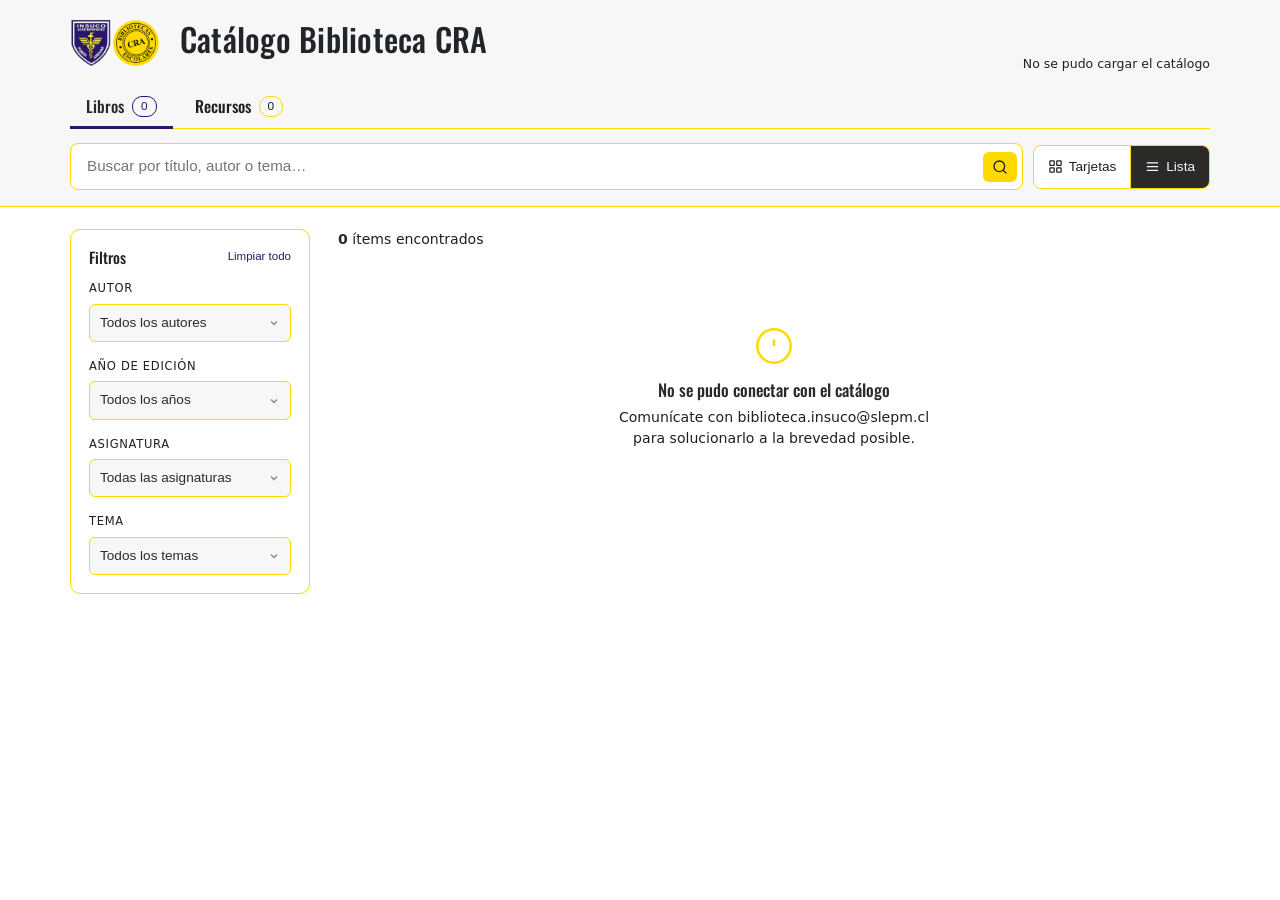
<file: index.html>
<!DOCTYPE html>
<html lang="es">
<head>
<meta charset="UTF-8">
<meta name="viewport" content="width=device-width, initial-scale=1.0">
<title>Catálogo | Biblioteca CRA INSUCO</title>
<link rel="shortcut icon" href="favicon.ico" type="image/x-icon">
<link rel="icon" href="/favicon.ico" type="image/x-icon">
<link rel="stylesheet" href="styles.css">
<link href="https://cdn.jsdelivr.net/npm/bootstrap@5.3.8/dist/css/bootstrap.min.css" rel="stylesheet" integrity="sha384-sRIl4kxILFvY47J16cr9ZwB07vP4J8+LH7qKQnuqkuIAvNWLzeN8tE5YBujZqJLB" crossorigin="anonymous">
<link rel="preconnect" href="https://fonts.googleapis.com">
<link rel="preconnect" href="https://fonts.gstatic.com" crossorigin>
<link href="https://fonts.googleapis.com/css2?family=Oswald:wght@200..700&display=swap" rel="stylesheet">
<!-- Google tag (gtag.js) -->
<script async src="https://www.googletagmanager.com/gtag/js?id=G-HL5DMVR7LJ"></script>
<script>
  window.dataLayer = window.dataLayer || [];
  function gtag(){dataLayer.push(arguments);}
  gtag('js', new Date());

  gtag('config', 'G-HL5DMVR7LJ');
</script>
</head>

<body>

<div class="topbar">
  <div class="topbar-inner">
    <div class="brand-row">
      <div class="brand-mark">
        <span class="stamp"></span>
        <h1 class="h2">Catálogo Biblioteca CRA</h1>
      </div>
      <div class="meta-status" id="statusLine">Cargando catálogo…</div>
    </div>

    <div class="tabs-row" id="tabsRow">
      <button class="tab-btn active" data-tab="libros">Libros <span class="count" id="countLibros">0</span></button>
      <button class="tab-btn" data-tab="recursos">Recursos <span class="count" id="countRecursos">0</span></button>
    </div>
    <div>
      <label for="searchInput" class="visually-hidden">Buscador</label>
    </div>
    <div class="search-row d-flex flex-column flex-md-row">
      <div class="search-box">
        
        <input type="text" id="searchInput" placeholder="Buscar por título, autor o tema…">
        <button id="btnBuscar" aria-label="Buscar">
          <svg viewBox="0 0 24 24" fill="none" stroke-width="2" stroke-linecap="round" stroke-linejoin="round"><circle cx="11" cy="11" r="8"/><path d="M21 21l-4.3-4.3"/></svg>
        </button>
      </div>
      <div class="view-toggle">
        <button id="btnGrid" title="Vista de tarjetas">
          <svg viewBox="0 0 24 24" fill="none" stroke="currentColor" stroke-width="2"><rect x="3" y="3" width="7" height="7" rx="1"/><rect x="14" y="3" width="7" height="7" rx="1"/><rect x="3" y="14" width="7" height="7" rx="1"/><rect x="14" y="14" width="7" height="7" rx="1"/></svg>
          Tarjetas
        </button>
        <button id="btnList" class="active" title="Vista de lista">
          <svg viewBox="0 0 24 24" fill="none" stroke="currentColor" stroke-width="2"><line x1="3" y1="6" x2="21" y2="6"/><line x1="3" y1="12" x2="21" y2="12"/><line x1="3" y1="18" x2="21" y2="18"/></svg>
          Lista
        </button>
      </div>
    </div>
  </div>
</div>

<div class="layout">

  <aside class="filters">
    <h2>Filtros <button class="clear-filters" id="clearFilters">Limpiar todo</button></h2>

    <!-- Filtros para LIBROS -->
    <div id="filtersLibros">
      <div class="filter-group">
        <label for="filterAutor">Autor</label>
        <select id="filterAutor"><option value="">Todos los autores</option></select>
      </div>
      <div class="filter-group">
        <label for="filterAnio">Año de edición</label>
        <select id="filterAnio"><option value="">Todos los años</option></select>
      </div>
      <div class="filter-group">
        <label for="filterAsignatura">Asignatura</label>
        <select id="filterAsignatura"><option value="">Todas las asignaturas</option></select>
      </div>
      <div class="filter-group">
        <label for="filterTema">Tema</label>
        <select id="filterTema"><option value="">Todos los temas</option></select>
      </div>
    </div>

    <!-- Filtros para RECURSOS -->
    <div id="filtersRecursos" style="display:none;">
      <div class="filter-group">
        <label for="filterCategoria">Categoría</label>
        <select id="filterCategoria"><option value="">Todas las categorías</option></select>
      </div>
      <div class="filter-group">
        <label for="filterAsignaturaR">Asignatura</label>
        <select id="filterAsignaturaR"><option value="">Todas las asignaturas</option></select>
      </div>
    </div>
  </aside>

  <main>
    <div class="results-header">
      <div class="results-count"><strong id="resultCount">0</strong> ítems encontrados</div>
      <div class="active-filters" id="activeFilters"></div>
    </div>

    <div id="resultsContainer"></div>
  </main>

</div>

<div class="modal-overlay" id="modalOverlay">
  <div class="modal-" id="modalContent"></div>
</div>
<script src="script.js"></script>

</body>
</html>
</file>
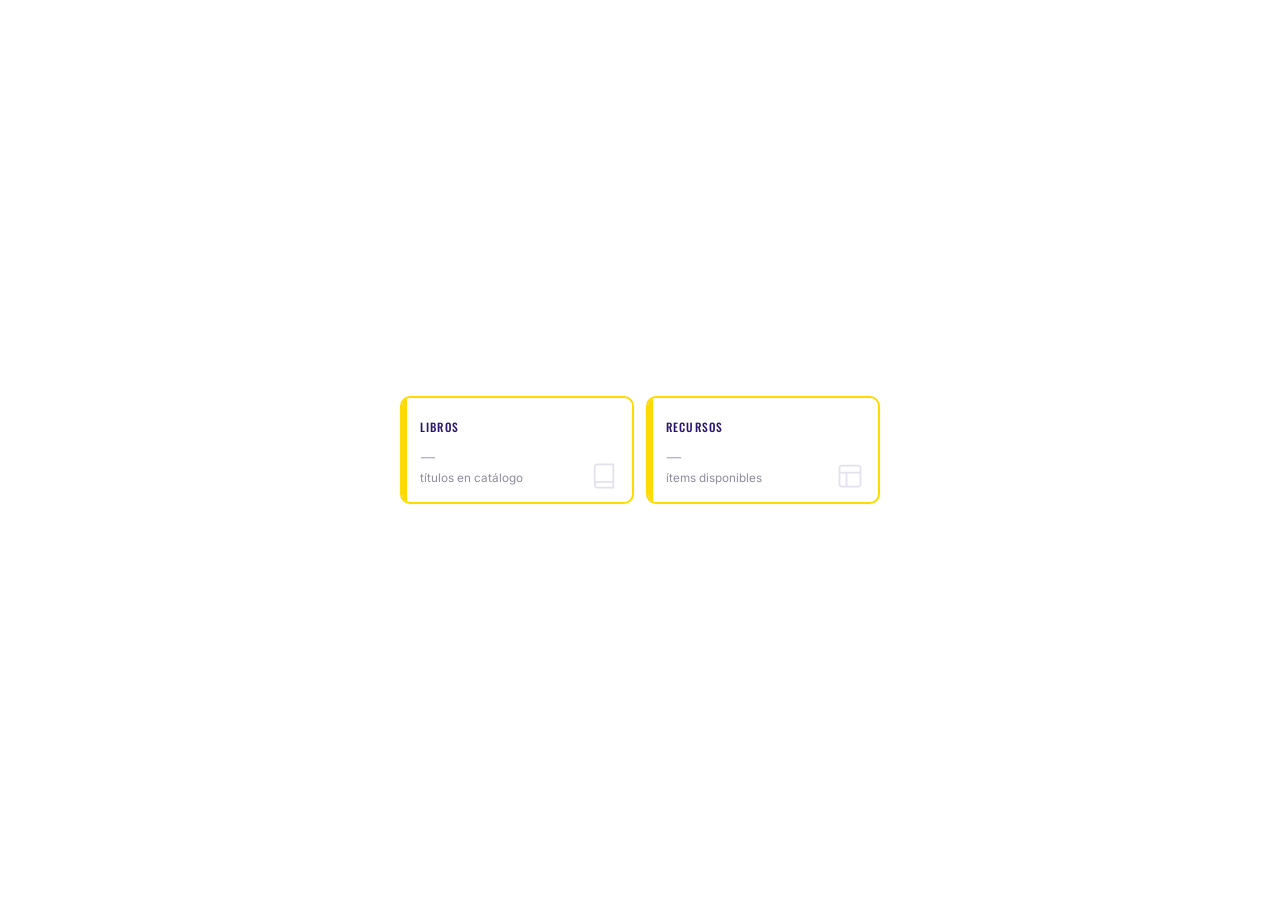
<file: widget-conteo.html>
<!DOCTYPE html>
<html lang="es">
<head>
<meta charset="UTF-8">
<meta name="viewport" content="width=device-width, initial-scale=1.0">
<title>Colección CRA</title>
<link rel="preconnect" href="https://fonts.googleapis.com">
<link href="https://fonts.googleapis.com/css2?family=Oswald:wght@300;500;700&family=Inter:wght@400;500&display=swap" rel="stylesheet">
<style>
  *, *::before, *::after { box-sizing: border-box; margin: 0; padding: 0; }

  body {
    font-family: 'Inter', sans-serif;
    background: transparent;
    display: flex;
    align-items: center;
    justify-content: center;
    min-height: 100vh;
    padding: 16px;
  }

  .widget {
    display: flex;
    gap: 12px;
    width: 100%;
    max-width: 480px;
  }

  .card {
    flex: 1;
    background: #ffffff;
    border: 2px solid #feda00;
    border-radius: 10px;
    padding: 20px 16px 16px;
    position: relative;
    overflow: hidden;
  }

  /* acento lateral izquierdo */
  .card::before {
    content: '';
    position: absolute;
    left: 0; top: 0; bottom: 0;
    width: 5px;
    background: #feda00;
  }

  .card-label {
    font-family: 'Oswald', sans-serif;
    font-weight: 500;
    font-size: 0.72rem;
    text-transform: uppercase;
    letter-spacing: 0.1em;
    color: #2a1670;
    margin-bottom: 10px;
    padding-left: 2px;
  }

  .card-number {
    font-family: 'Oswald', sans-serif;
    font-weight: 700;
    font-size: 3rem;
    line-height: 1;
    color: #2a1670;
    padding-left: 2px;
    transition: opacity 0.3s;
  }

  .card-number.loading {
    opacity: 0.25;
  }

  .card-sub {
    font-size: 0.73rem;
    color: #8c8c9a;
    margin-top: 6px;
    padding-left: 2px;
    line-height: 1.4;
  }

  .card-icon {
    position: absolute;
    bottom: 12px; right: 14px;
    width: 28px; height: 28px;
    opacity: 0.12;
  }

  /* estado de error */
  .card-number.error {
    font-size: 1.2rem;
    opacity: 0.4;
    font-weight: 300;
  }
</style>
</head>
<body>

<div class="widget">
  <div class="card">
    <div class="card-label">Libros</div>
    <div class="card-number loading" id="numLibros">···</div>
    <div class="card-sub">títulos en catálogo</div>
    <!-- ícono libro -->
    <svg class="card-icon" viewBox="0 0 24 24" fill="none" stroke="#2a1670" stroke-width="1.5">
      <path d="M4 19.5A2.5 2.5 0 0 1 6.5 17H20"/>
      <path d="M6.5 2H20v20H6.5A2.5 2.5 0 0 1 4 19.5v-15A2.5 2.5 0 0 1 6.5 2z"/>
    </svg>
  </div>

  <div class="card">
    <div class="card-label">Recursos</div>
    <div class="card-number loading" id="numRecursos">···</div>
    <div class="card-sub">ítems disponibles</div>
    <!-- ícono caja/recurso -->
    <svg class="card-icon" viewBox="0 0 24 24" fill="none" stroke="#2a1670" stroke-width="1.5">
      <rect x="3" y="3" width="18" height="18" rx="2"/>
      <path d="M3 9h18M9 21V9"/>
    </svg>
  </div>
</div>

<script>
  const SHEET_ID  = "1HmH2iZ8zk01LCoIZaRiBoRmXlVgEWi5-pDBR3QQEqsM";
  const GID_LIBROS    = "0";
  const GID_RECURSOS  = "2023874833";

  const CSV = (gid) =>
    `https://docs.google.com/spreadsheets/d/${SHEET_ID}/gviz/tq?tqx=out:csv&gid=${gid}`;

  function parseCSV(text){
    const rows = []; let row = [], field = '', inQ = false;
    for(let i = 0; i < text.length; i++){
      const c = text[i];
      if(inQ){ if(c==='"'){ if(text[i+1]==='"'){field+='"';i++;}else inQ=false; }else field+=c; }
      else{ if(c==='"') inQ=true; else if(c===','){row.push(field);field='';}
        else if(c==='\n'){row.push(field);rows.push(row);row=[];field='';}
        else if(c!=='\r') field+=c; }
    }
    if(field||row.length){row.push(field);rows.push(row);}
    return rows;
  }

  function csvToObjects(text){
    const rows = parseCSV(text).filter(r => r.some(c => c.trim()));
    if(rows.length < 2) return [];
    const headers = rows[0].map(h => h.trim());
    return rows.slice(1).map(r => {
      const obj = {};
      headers.forEach((h,i) => obj[h] = (r[i]??'').trim());
      return obj;
    });
  }

  async function load(){
    try {
      const [resL, resR] = await Promise.all([
        fetch(CSV(GID_LIBROS)),
        fetch(CSV(GID_RECURSOS))
      ]);
      const [libros, recursos] = await Promise.all([
        resL.text().then(csvToObjects),
        resR.text().then(csvToObjects)
      ]);

      const totalLibros = libros.filter(r =>
        !(r['Notas'] || '').toLowerCase().includes('retirado')
      ).length;

      const elL = document.getElementById('numLibros');
      const elR = document.getElementById('numRecursos');

      elL.classList.remove('loading');
      elR.classList.remove('loading');
      elL.textContent = totalLibros;
      elR.textContent = recursos.length;

    } catch(e) {
      ['numLibros','numRecursos'].forEach(id => {
        const el = document.getElementById(id);
        el.classList.remove('loading');
        el.classList.add('error');
        el.textContent = '—';
      });
    }
  }

  load();
</script>
</body>
</html>
</file>
<file: styles.css>
:root{
    --cream:#f7f7f7;
    --paper:#FFFFFF;
    --ink:#2B2A28;
    --terracotta:#2a1670;
    --moss:#5A7052;
    --muted:#201f22;
    --line:#feda00;
    --line-strong:#feda00;
  }

  *{ box-sizing:border-box; }
  html,body{ margin:0; padding:0; }
  body{
    font-family:'Inter', sans-serif;
    color:var(--ink);
    -webkit-font-smoothing:antialiased;
  }

  /* ---------- HEADER ---------- */
  
  .topbar{
    border-bottom:1px solid var(--line-strong);
    background:var(--cream);
    top:0;
    z-index:20;
  }
  .topbar-inner{
    max-width:1180px;
    margin:0 auto;
    padding:18px 20px 16px;
  }
  .brand-row{
    display:flex;
    align-items:baseline;
    gap:14px;
    flex-wrap:wrap;
    margin-bottom:14px;
  }
  .brand-mark{
    font-family:'Oswald', serif;
    font-weight:500;
    font-size:1.55rem;
    letter-spacing:0.01em;
    display:flex;
    align-items:center;
    gap:10px;
  }
  .brand-mark .stamp{
    display:inline-flex;
    align-items:center;
    justify-content:center;
    width:100px; height:50px;
    font-size:1rem;
    flex-shrink:0;
    background-image: url(img/INSUCO-CRA.png);
    background-size: contain;
    background-repeat: no-repeat; 
  
  }

  .meta-status{
    margin-left:auto;
    font-size:0.78rem;
    color:var(--muted);
    text-align:right;
    line-height:1.4;
  }

  /* ---------- TABS (Libros / Recursos) ---------- */
  .tabs-row{
    display:flex;
    gap:6px;
    margin-bottom:14px;
    border-bottom:1px solid var(--line-strong);
  }
  .tab-btn{
    border:none;
    background:none;
    font-family:'Oswald', serif;
    font-size:1rem;
    font-weight:500;
    color:var(--muted);
    padding:8px 16px;
    cursor:pointer;
    border-bottom:3px solid transparent;
    margin-bottom:-1px;
    display:flex;
    align-items:center;
    gap:8px;
    transition:color .15s, border-color .15s;
  }
  .tab-btn:hover{ color:var(--ink); }
  .tab-btn.active{
    color:var(--ink);
    border-bottom-color:var(--terracotta);
  }
  .tab-btn .count{
    font-size:0.74rem;
    background:var(--cream);
    border:1px solid var(--line);
    border-radius:10px;
    padding:1px 8px;
    color:var(--muted);
    font-family:'Inter', sans-serif;
  }
  .tab-btn.active .count{
    color:var(--terracotta);
    border-color:var(--terracotta);
  }

  /* search */
  .search-row{
    display:flex;
    gap:10px;
    align-items:center;
  }
  .search-box{
    position:relative;
    flex:1;
    width: 100%;
  }
  .search-box input{
    width:100%;
    padding:11px 48px 11px 16px;
    border:1.5px solid var(--line-strong);
    border-radius:8px;
    font-family:'Inter', sans-serif;
    font-size:0.95rem;
    background:var(--paper);
    color:var(--ink);
    outline:none;
    transition:border-color .15s, background .15s;
  }
  .search-box input:focus{
    border-color:var(--terracotta);
    background:var(--paper);
  }
  .search-box svg{
    position:absolute;
    top:50%;
    transform:translateY(-50%);
    width:16px; height:16px;
    stroke:var(--muted);
    pointer-events:none;
  }

 .search-box button#btnBuscar{
    position:absolute;
    right:6px; top:50%;
    transform:translateY(-50%);
    border:none;
    background:var(--line-strong);
    color:var(--terracotta);
    border-radius:6px;
    width:34px; height:30px;
    display:flex;
    align-items:center;
    justify-content:center;
    cursor:pointer;
    flex-shrink:0;
    transition:background .15s;
  }
  .search-box button#btnBuscar:hover{ background:var(--terracotta); }
  .search-box button#btnBuscar:hover svg{ stroke:var(--line-strong); }

  .view-toggle{
    display:flex;
    border:1.5px solid var(--line-strong);
    border-radius:8px;
    overflow:hidden;
    flex-shrink:0;
  }
  .view-toggle button{
    border:none;
    background:var(--paper);
    color:var(--muted);
    padding:0 14px;
    height:42px;
    cursor:pointer;
    font-family:'Inter', sans-serif;
    font-size:0.85rem;
    font-weight:500;
    display:flex;
    align-items:center;
    gap:6px;
    transition:background .15s, color .15s;
  }
  .view-toggle button + button{ border-left:1.5px solid var(--line-strong); }
  .view-toggle button.active{
    background:var(--ink);
    color:var(--cream);
  }
  .view-toggle svg{ width:15px; height:15px; }

  /* ---------- LAYOUT ---------- */
  .layout{
    max-width:1180px;
    margin:0 auto;
    padding:22px 20px 60px;
    display:grid;
    grid-template-columns:240px 1fr;
    gap:28px;
    align-items:start;
  }

  /* ---------- FILTERS ---------- */
  .filters{
    position:sticky;
    top:20px;
    background:var(--paper);
    border:1px solid var(--line);
    border-radius:10px;
    padding:18px;
  }
  .filters h2{
    font-family:'Oswald', serif;
    font-size:0.95rem;
    margin:0 0 14px;
    display:flex;
    align-items:center;
    justify-content:space-between;
  }
  .clear-filters{
    font-size:0.72rem;
    color:var(--terracotta);
    cursor:pointer;
    border:none;
    background:none;
    font-family:'Inter', sans-serif;
    font-weight:500;
    padding:0;
    text-decoration:underline;
    text-decoration-color:transparent;
    transition:text-decoration-color .15s;
  }
  .clear-filters:hover{ text-decoration-color:var(--terracotta); }
  .filter-group{
    margin-bottom:16px;
  }
  .filter-group:last-child{ margin-bottom:0; }
  .filter-group label{
    display:block;
    font-size:0.72rem;
    text-transform:uppercase;
    letter-spacing:0.06em;
    color:var(--muted);
    font-weight:500;
    margin-bottom:6px;
  }
  .filter-group select{
    width:100%;
    padding:8px 10px;
    border:1.5px solid var(--line);
    border-radius:6px;
    background:var(--cream);
    font-family:'Inter', sans-serif;
    font-size:0.85rem;
    color:var(--ink);
    cursor:pointer;
    appearance:none;
    background-image:url("data:image/svg+xml,%3Csvg xmlns='http://www.w3.org/2000/svg' width='12' height='12' viewBox='0 0 24 24' fill='none' stroke='%238C8478' stroke-width='2.5'%3E%3Cpath d='M6 9l6 6 6-6'/%3E%3C/svg%3E");
    background-repeat:no-repeat;
    background-position:right 10px center;
  }
  .filter-group select:focus{ border-color:var(--terracotta); outline:none; }

  /* ---------- RESULTS ---------- */
  .results-header{
    display:flex;
    justify-content:space-between;
    align-items:baseline;
    margin-bottom:16px;
    gap:10px;
    flex-wrap:wrap;
  }
  .results-count{
    font-size:0.88rem;
    color:var(--muted);
  }
  .results-count strong{ color:var(--ink); }
  .active-filters{
    display:flex;
    gap:6px;
    flex-wrap:wrap;
  }
  .chip{
    display:inline-flex;
    align-items:center;
    gap:6px;
    background:var(--paper);
    border:1px solid var(--line-strong);
    border-radius:20px;
    padding:4px 10px 4px 12px;
    font-size:0.76rem;
    color:var(--ink);
  }
  .chip button{
    border:none;
    background:none;
    cursor:pointer;
    color:var(--muted);
    font-size:0.95rem;
    line-height:1;
    padding:0;
    display:flex;
  }
  .chip button:hover{ color:var(--terracotta); }

  /* GRID VIEW */
  .grid{
    display:grid;
    grid-template-columns:repeat(auto-fill, minmax(190px, 1fr));
    gap:18px;
  }
  .card{
    background:var(--paper);
    border:1px solid var(--line);
    border-radius:10px;
    overflow:hidden;
    display:flex;
    flex-direction:column;
    cursor:pointer;
    transition:transform .15s, box-shadow .15s, border-color .15s;
  }
  .card:hover{
    transform:translateY(-3px);
    box-shadow:0 8px 20px -10px rgba(43,42,40,0.35);
    border-color:var(--line-strong);
  }
  .card-cover{
    width:100%;
    aspect-ratio:3/4;
    background:var(--cream);
    display:flex;
    align-items:center;
    justify-content:center;
    overflow:hidden;
    position:relative;
    border-bottom:1px solid var(--line);
  }
  .card-cover img{
    width:100%; height:100%;
    object-fit:cover;
  }
  .cover-fallback{
    font-family:'Oswald', serif;
    color:var(--muted);
    font-size:0.78rem;
    text-align:center;
    padding:14px;
    line-height:1.5;
  }
  .cover-fallback .icon{
    display:block;
    margin:0 auto 8px;
    width:28px; height:28px;
    stroke:var(--terracotta);
  }
  .badge-type{
    position:absolute;
    top:8px; left:8px;
    font-size:0.65rem;
    font-weight:500;
    text-transform:uppercase;
    letter-spacing:0.05em;
    padding:3px 8px;
    border-radius:4px;
    background:rgba(255,255,255,0.92);
    color:var(--ink);
  }
  .badge-type.recurso{ color:var(--moss); }
  .badge-type.libro{ color:var(--terracotta); }
  .card-body{
    padding:12px 13px 14px;
    display:flex;
    flex-direction:column;
    gap:4px;
    flex:1;
  }
  .card-title{
    font-family:'Oswald', serif;
    font-weight:500;
    font-size:0.92rem;
    line-height:1.32;
    margin:0;
  }
  .card-sub{
    font-size:0.78rem;
    color:var(--muted);
    margin:0;
    line-height:1.4;
  }
  .card-foot{
    margin-top:auto;
    padding-top:8px;
    display:flex;
    justify-content:space-between;
    align-items:center;
    font-size:0.74rem;
    color:var(--muted);
  }
  .qty-tag{
    background:var(--cream);
    border:1px solid var(--line);
    border-radius:4px;
    padding:1px 6px;
    font-weight:500;
    color:var(--ink);
  }

  /* TABLE VIEW */
  .table-wrap{
    width:100%;
    overflow-x:auto;
    border:1px solid var(--line);
    border-radius:10px;
    background:var(--paper);
  }
  table.catalog-table{
    width:100%;
    border-collapse:collapse;
    font-size:0.85rem;
  }
  table.catalog-table thead th{
    text-align:left;
    font-size:0.7rem;
    text-transform:uppercase;
    letter-spacing:0.06em;
    color:var(--muted);
    font-weight:500;
    padding:11px 14px;
    border-bottom:2px solid var(--line-strong);
    white-space:nowrap;
    background:var(--cream);
    position:sticky;
    top:0;
  }
  table.catalog-table tbody td{
    padding:10px 14px;
    border-bottom:1px solid var(--cream);
    vertical-align:middle;
  }
  table.catalog-table tbody tr{
    cursor:pointer;
    transition:background .12s;
  }
  table.catalog-table tbody tr:hover{
    background:var(--cream);
  }
  table.catalog-table tbody tr:last-child td{
    border-bottom:none;
  }
  table.catalog-table .col-title{
    font-family:'Oswald', serif;
    font-weight:500;
    font-size:0.95rem;
    color:var(--ink);
  }
  table.catalog-table .col-title .sub{
    display:block;
    font-family:'Inter', sans-serif;
    font-weight:400;
    font-size:0.76rem;
    color:var(--muted);
    margin-top:2px;
  }
  table.catalog-table .col-thumb{
    width:44px;
  }
  table.catalog-table .table-thumb{
    width:36px; height:48px;
    border-radius:3px;
    background:var(--cream);
    border:1px solid var(--cream);
    overflow:hidden;
    display:flex;
    align-items:center;
    justify-content:center;
  }
  table.catalog-table .table-thumb img{ width:100%; height:100%; object-fit:cover; }
  table.catalog-table .table-thumb svg{ width:16px; height:16px; stroke:var(--line-strong); }
  table.catalog-table .col-qty{
    text-align:right;
    font-weight:500;
    white-space:nowrap;
  }
  table.catalog-table .col-muted{
    color:var(--muted);
  }
  table.catalog-table .col-tags{
    max-width:240px;
    white-space:normal;
    color:var(--muted);
    font-size:0.8rem;
    line-height:1.4;
  }

  /* empty / loading */
  .state-msg{
    text-align:center;
    padding:60px 20px;
    color:var(--muted);
  }
  .state-msg .icon{
    width:40px; height:40px;
    stroke:var(--line-strong);
    margin:0 auto 14px;
    display:block;
  }
  .state-msg h3{
    font-family:'Oswald', serif;
    color:var(--ink);
    font-size:1.05rem;
    margin:0 0 6px;
  }
  .state-msg p{ margin:0; font-size:0.88rem; max-width:340px; margin:0 auto; }

  /* ---------- MODAL ---------- */
  .modal-overlay{
    position:fixed; inset:0;
    background:rgba(43,42,40,0.45);
    display:none;
    align-items:center;
    justify-content:center;
    z-index:100;
    padding:20px;
  }
  .modal-overlay.open{ display:flex; }
  .modal-{
    background:var(--paper);
    border-radius:12px;
    max-width:700px;
    width:100%;
    max-height:88vh;
    overflow-y:auto;
    position:relative;
    box-shadow:0 30px 60px -20px rgba(43,42,40,0.5);
  }
  .modal-close{
    position:absolute;
    top:14px; right:14px;
    width:32px; height:32px;
    border-radius:50%;
    background:var(--cream);
    border:1px solid var(--line);
    cursor:pointer;
    display:flex;
    align-items:center;
    justify-content:center;
    z-index:5;
    color:var(--ink);
    font-size:1.1rem;
    transition:background .15s;
  }
  .modal-close:hover{ background:var(--line); }
  .modal-inner{
    display:grid;
    grid-template-columns:200px 1fr;
    gap:24px;
    padding:28px;
  }
  .modal-cover{
    width:100%;
    aspect-ratio:3/4;
    border-radius:8px;
    overflow:hidden;
    background:var(--cream);
    border:1px solid var(--line);
    display:flex;
    align-items:center;
    justify-content:center;
  }
  .modal-cover img{ width:100%; height:100%; object-fit:cover; }
  .modal-cover .cover-fallback .icon{ width:36px; height:36px; }
  .modal-type{
    font-size:0.7rem;
    font-weight:500;
    text-transform:uppercase;
    letter-spacing:0.06em;
    margin-bottom:6px;
  }
  .modal-type.recurso{ color:var(--moss); }
  .modal-type.libro{ color:var(--terracotta); }
  .modal-title{
    font-family:'Oswald', serif;
    font-weight:500;
    font-size:1.35rem;
    line-height:1.3;
    margin:0 0 4px;
  }
  .modal-sub{
    font-family:'Oswald', serif;
    font-style:italic;
    color:var(--muted);
    font-size:0.95rem;
    margin:0 0 14px;
  }
  .modal-fields{
    display:grid;
    grid-template-columns:1fr 1fr;
    gap:8px 18px;
    margin-bottom:16px;
    font-size:0.84rem;
  }
  .modal-fields .field{
    border-bottom:1px solid var(--line);
    padding-bottom:6px;
  }
  .modal-fields .field .k{
    color:var(--muted);
    font-size:0.7rem;
    text-transform:uppercase;
    letter-spacing:0.05em;
    margin-bottom:2px;
  }
  .modal-fields .field .v{ color:var(--ink); }
  .modal-fields .field.full{ grid-column:1 / -1; }
  .modal-desc{
    font-size:0.88rem;
    line-height:1.6;
    color:var(--ink);
    padding-top:14px;
  }
  .modal-desc h4{
    font-family:'Oswald', serif;
    font-size:0.8rem;
    text-transform:uppercase;
    letter-spacing:0.06em;
    color:var(--muted);
    font-weight:500;
    margin:0 0 8px;
  }
  .modal-notes{
    margin-top:14px;
    padding:10px 12px;
    background:var(--cream);
    border-radius:6px;
    font-size:0.8rem;
    color:var(--muted);
    font-style:italic;
  }

  @media (max-width: 820px){
    .layout{ grid-template-columns:1fr; }
    .filters{ position:static; }
    .filter-group{ display:inline-block; width:48%; margin-right:2%; vertical-align:top; }
    .tabs-row{ gap:0; }
    .tab-btn{ flex:1; justify-content:center; padding:10px 6px; font-size:0.92rem; }
    table.catalog-table{ font-size:0.8rem; }
    table.catalog-table .col-tags,
    table.catalog-table thead th:nth-child(4),
    table.catalog-table thead th:nth-child(5),
    table.catalog-table tbody td:nth-child(5){ display:none; }
    .modal-inner{ grid-template-columns:1fr; }
    .modal-cover{ max-width:160px; margin:0 auto; }
    .brand-row{ flex-direction:column; align-items:flex-start; }
    .meta-status{ margin-left:0; text-align:left; }
  }
</file>
